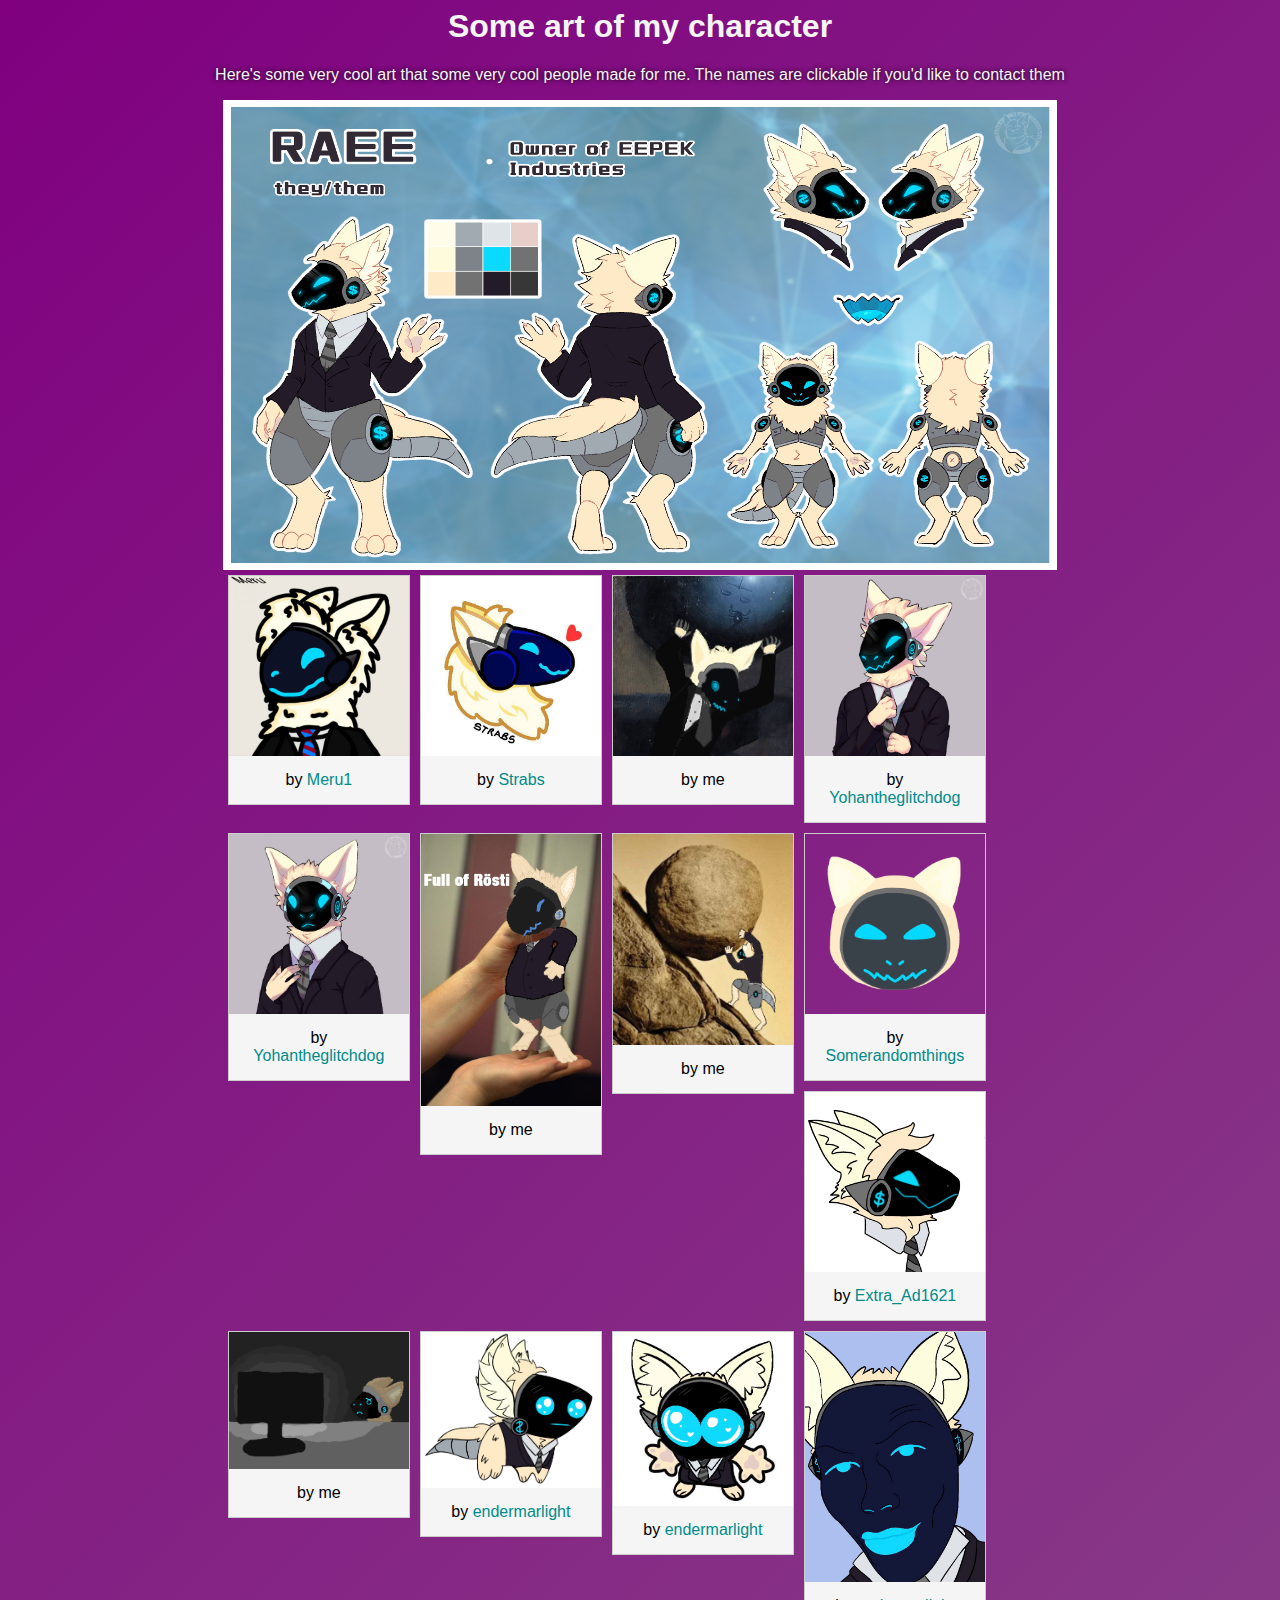
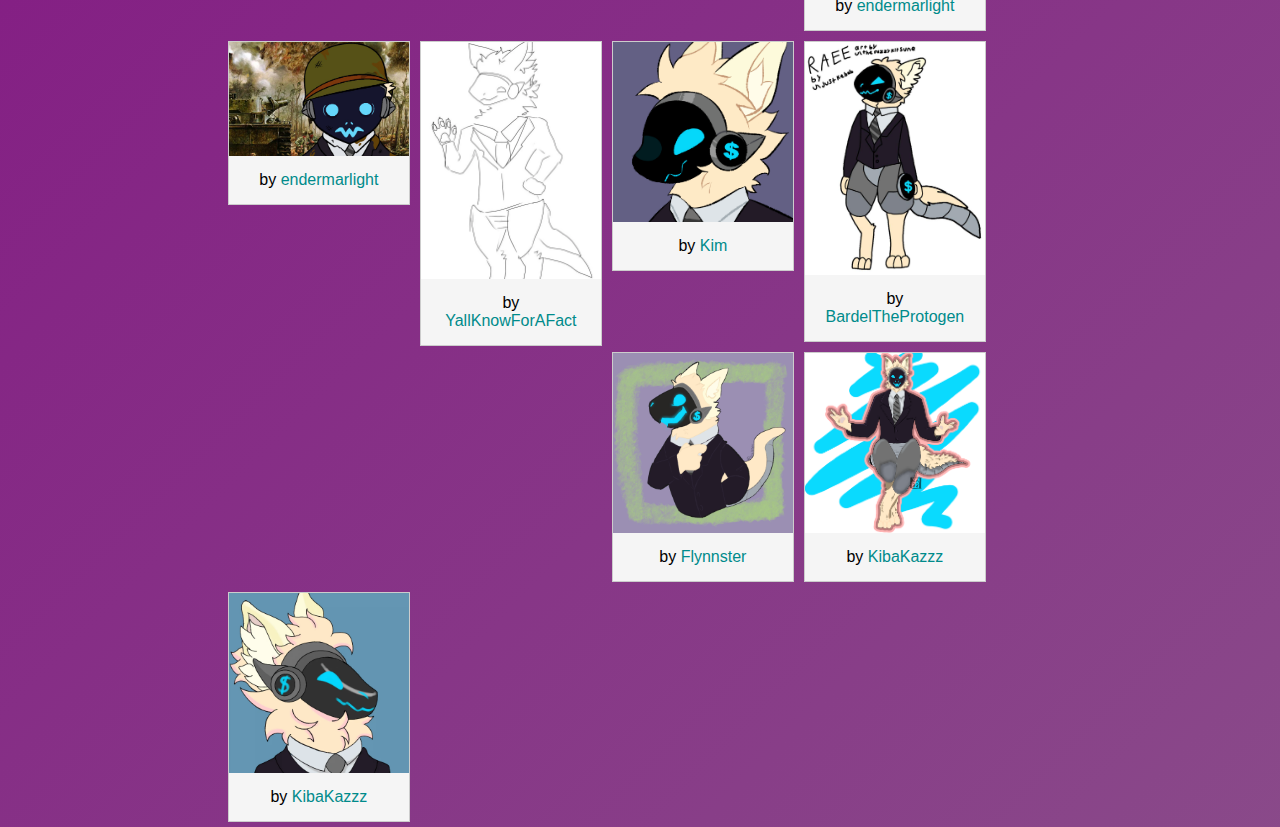
<file: fursona/index.html>
</html>
<html>

<head>
    <title>KePiadina</title>
    <link rel="stylesheet" href="../style.css">
    <style>
        div.gallery {
            margin: 5px;
            border: 1px solid #ccc;
            float: left;
            width: 180px;
        }

        div.gallery img {
            width: 100%;
            height: auto;
        }

        div.desc {
            padding: 15px;
            text-align: center;
            background-color: whitesmoke;
        }

        a.artist {
            -webkit-text-fill-color: darkcyan;
        }
        .show {
            margin: auto;
            width: 66%;
        }
        .presentation {
            -webkit-text-fill-color: whitesmoke;
            text-shadow: 0px 0px 5px black;
        }
    </style>
</head>

<body>
    <center>
        <a href="../index.html" title="Go home">
            <h1>Some art of my character</h1>
        </a>
        <p class="presentation">Here's some very cool art that some very cool people made for me. The names are
            clickable if you'd like to contact them
        </p>
        <img src="REF.png" style="width: 66%; aspect-ratio: 16 / 9;">
        <br>
    </center>
    <div class="show">
        <div class="gallery">
            <a href="meru1.png">
                <img src="meru1.png">
                <div class="desc">by <a class="artist" href="https://www.reddit.com/user/Meru_1/">Meru1</a></div>
            </a>
        </div>
        <div class="gallery">
            <a href="strabs1.jpg">
                <img src="strabs1.jpg">
                <div class="desc">by <a class="artist" href="https://reddit.com/u/andyarttz">Strabs</a></div>
            </a>
        </div>
        <div class="gallery">
            <a href="kepi1.png">
                <img src="kepi1.png">
                <div class="desc">by me</a></div>
            </a>
        </div>
        <div class="gallery">
            <a href="yohan1.png">
                <img src="yohan1.png">
                <div class="desc">by <a class="artist" href="https://www.twitter.com/yohantheglitch">Yohantheglitchdog</a></a></div>
            </a>
        </div>
        <div class="gallery">
            <a href="yohan2.png">
                <img src="yohan2.png">
                <div class="desc">by <a class="artist" href="https://www.twitter.com/yohantheglitch">Yohantheglitchdog</a></a></div>
            </a>
        </div>
        <div class="gallery">
            <a href="kepi2.png">
                <img src="kepi2.png">
                <div class="desc">by me</a></div>
            </a>
        </div>
        <div class="gallery">
            <a href="kepi3.png">
                <img src="kepi3.png">
                <div class="desc">by me</a></div>
            </a>
        </div>
        <div class="gallery">
            <a href="somerandomthings1.jpg">
                <img src="somerandomthings1.jpg">
                <div class="desc">by <a class="artist" href="https://reddit.com/u/somerandomthings-">Somerandomthings</a></a></div>
            </a>
        </div>
        <div class="gallery">
            <a href="Extraad1.jpg">
                <img src="Extraad1.jpg">
                <div class="desc">by <a class="artist" href="https://reddit.com/u/Extra_Ad1621">Extra_Ad1621</a></a></div>
            </a>
        </div>
        <div class="gallery">
            <a href="kepi4.png">
                <img src="kepi4.png">
                <div class="desc">by me</a></div>
            </a>
        </div>
        <div class="gallery">
            <a href="endermarlight1.png">
                <img src="endermarlight1.png">
                <div class="desc">by <a class="artist" href="https://www.reddit.com/u/EnderMarlight/">endermarlight</a></a></div>
            </a>
        </div>
        <div class="gallery">
            <a href="endermarlight2.png">
                <img src="endermarlight2.png">
                <div class="desc">by <a class="artist" href="https://www.reddit.com/u/EnderMarlight/">endermarlight</a></a></div>
            </a>
        </div>
        <div class="gallery">
            <a href="endermarlight3.png">
                <img src="endermarlight3.png">
                <div class="desc">by <a class="artist" href="https://www.reddit.com/u/EnderMarlight/">endermarlight</a></a></div>
            </a>
        </div>
        <div class="gallery">
            <a href="endermarlight4.png">
                <img src="endermarlight4.png">
                <div class="desc">by <a class="artist" href="https://www.reddit.com/u/EnderMarlight/">endermarlight</a></a></div>
            </a>
        </div>
        <div class="gallery">
            <a href="yallknowforafact1.png">
                <img src="yallknowforafact1.png">
                <div class="desc">by <a class="artist" href="https://www.reddit.com/u/YallKnowForAFact/">YallKnowForAFact</a></a></div>
            </a>
        </div>
        <div class="gallery">
            <a href="kim1.png">
                <img src="kim1.png">
                <div class="desc">by <a class="artist" href="https://www.reddit.com/u/Kim_orange/">Kim</a></a></div>
            </a>
        </div>
        <div class="gallery">
            <a href="thefuzzykitsune1.png">
                <img src="thefuzzykitsune1.png">
                <div class="desc">by <a class="artist" href="https://www.reddit.com/u/thefuzykitsune/">BardelTheProtogen</a></a></div>
            </a>
        </div>
        <div class="gallery">
            <a href="low_award1.jpeg">
                <img src="low_award1.jpeg">
                <div class="desc">by <a class="artist" href="https://www.reddit.com/u/Low_Award13/">Flynnster</a></a></div>
            </a>
        </div>
        <div class="gallery">
            <a href="kibakaz1.png">
                <img src="kibakaz1.png">
                <div class="desc">by <a class="artist" href="https://www.reddit.com/user/KibaKaz/">KibaKazzz</a></a></div>
            </a>
        </div>
        <div class="gallery">
            <a href="mentalduck1.png">
                <img src="mentalduck1.png">
                <div class="desc">by <a class="artist" href="https://www.reddit.com/user/Mental-Duck-5117/">KibaKazzz</a></a></div>
            </a>
        </div>
    </div>
</body>

</html>
</file>
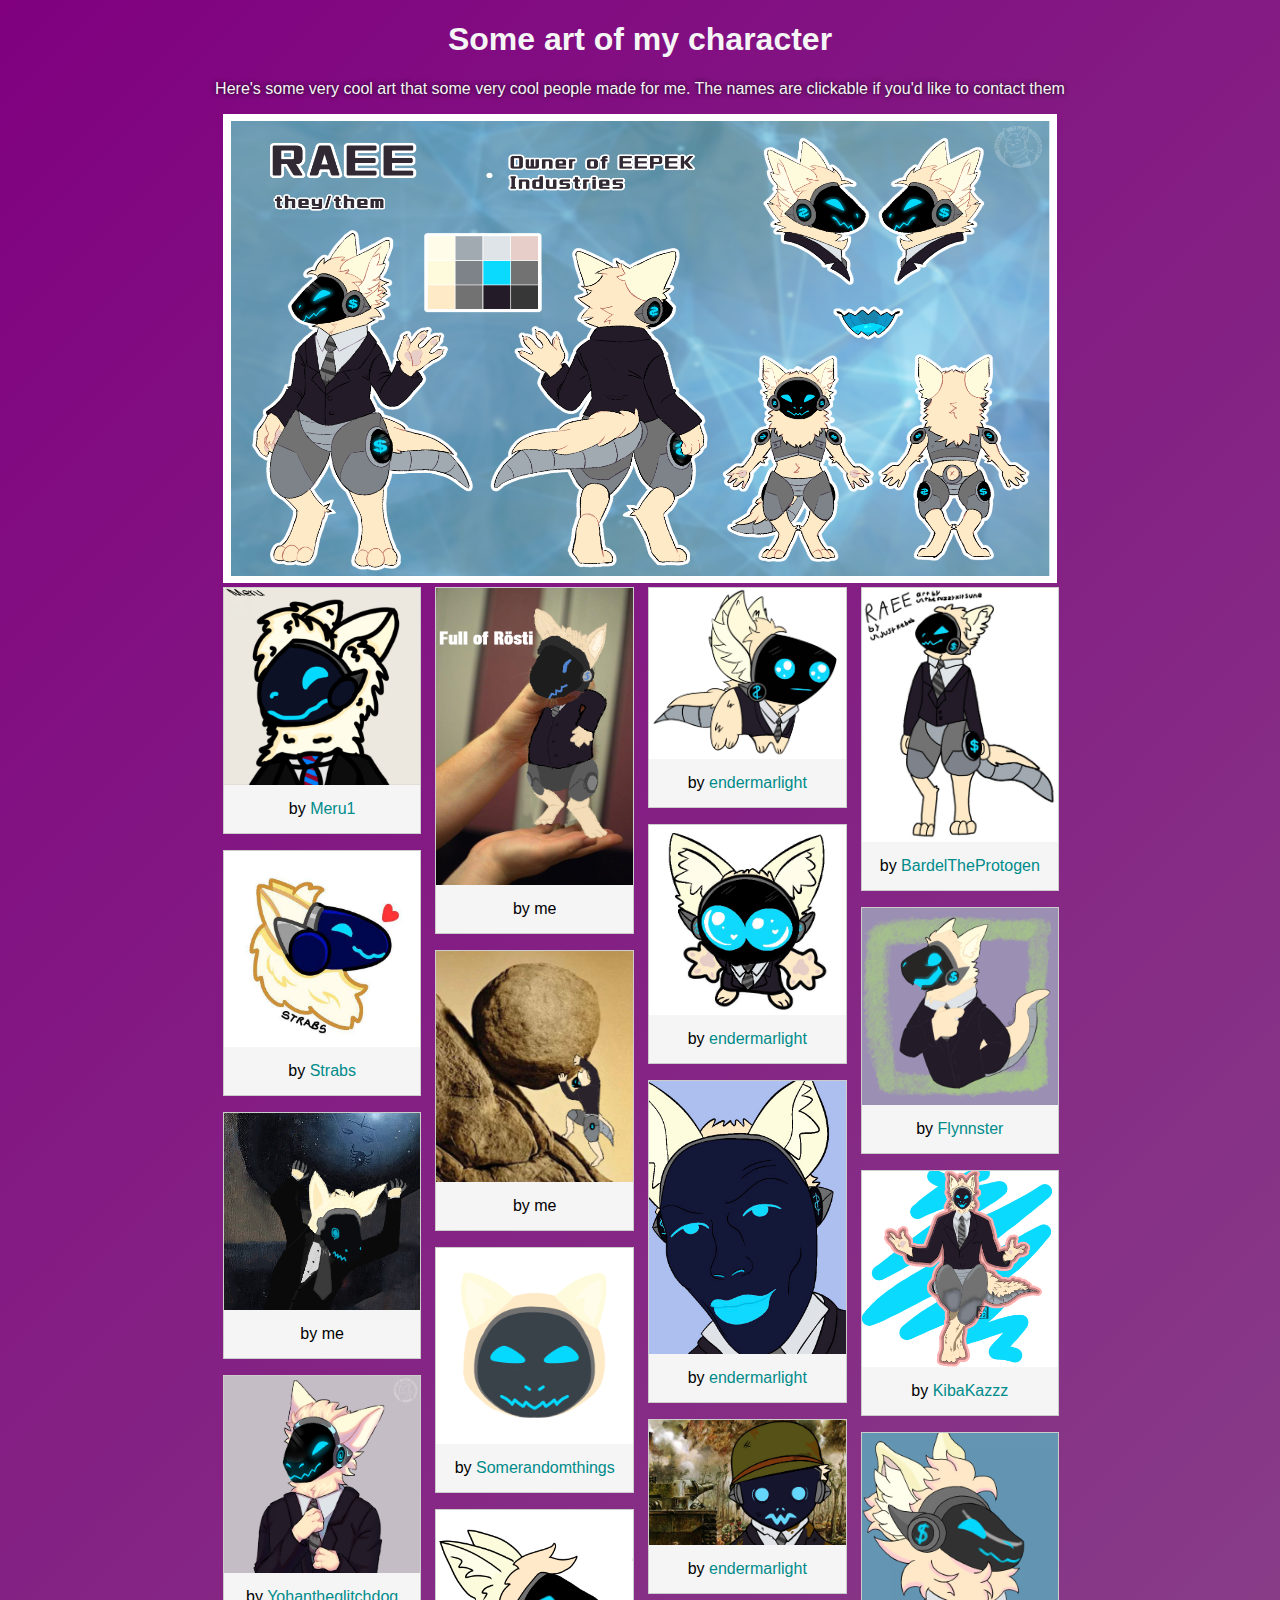
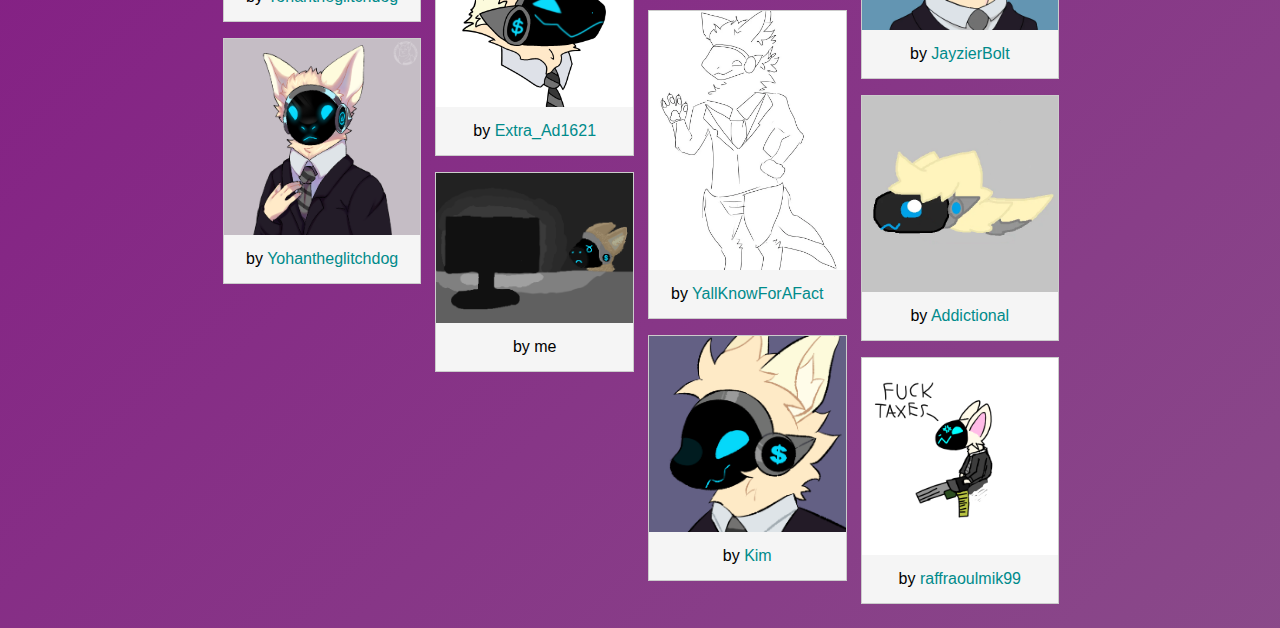
<file: fursona/test.html>
<!DOCTYPE html>
<html>

<head>
    <title>KePiadina</title>
    <link rel="stylesheet" href="../style.css">
    <style>
        .masonry {
            column-count: 4;
            column-gap: 1rem;
        }

        @media (max-width: 1200px) {
            .masonry {
                column-count: 3;
            }
        }

        @media (max-width: 768px) {
            .masonry {
                column-count: 2;
            }
        }

        @media (max-width: 480px) {
            .masonry {
                column-count: 1;
            }
        }

        .gallery {
            background: white;
            border: 1px solid #ccc;
            margin-bottom: 1rem;
            display: inline-block;
            width: 100%;
            break-inside: avoid;
        }

        .gallery img {
            width: 100%;
            height: auto;
            display: block;
        }

        .desc {
            padding: 15px;
            text-align: center;
            background-color: whitesmoke;
        }

        a.artist {
            -webkit-text-fill-color: darkcyan;
        }

        .show {
            margin: auto;
            width: 66%;
        }

        .presentation {
            -webkit-text-fill-color: whitesmoke;
            text-shadow: 0px 0px 5px black;
        }
    </style>
</head>

<body>
    <center>
        <a href="../index.html" title="Go home">
            <h1>Some art of my character</h1>
        </a>
        <p class="presentation">Here's some very cool art that some very cool people made for me. The names are
            clickable if you'd like to contact them</p>
        <img src="REF.png" style="width: 66%; aspect-ratio: 16 / 9;">
        <br>
    </center>
    <div class="show">
        <div class="masonry">
            <!-- Keep all .gallery items as-is -->
            <!-- START OF GALLERY ITEMS -->
            <div class="gallery">
                <a href="meru1.png">
                    <img src="meru1.png">
                    <div class="desc">by <a class="artist" href="https://www.reddit.com/user/Meru_1/">Meru1</a></div>
                </a>
            </div>
            <div class="gallery">
            <a href="strabs1.jpg">
                <img src="strabs1.jpg">
                <div class="desc">by <a class="artist" href="https://reddit.com/u/andyarttz">Strabs</a></div>
            </a>
        </div>
        <div class="gallery">
            <a href="kepi1.png">
                <img src="kepi1.png">
                <div class="desc">by me</a></div>
            </a>
        </div>
        <div class="gallery">
            <a href="yohan1.png">
                <img src="yohan1.png">
                <div class="desc">by <a class="artist" href="https://www.twitter.com/yohantheglitch">Yohantheglitchdog</a></a></div>
            </a>
        </div>
        <div class="gallery">
            <a href="yohan2.png">
                <img src="yohan2.png">
                <div class="desc">by <a class="artist" href="https://www.twitter.com/yohantheglitch">Yohantheglitchdog</a></a></div>
            </a>
        </div>
        <div class="gallery">
            <a href="kepi2.png">
                <img src="kepi2.png">
                <div class="desc">by me</a></div>
            </a>
        </div>
        <div class="gallery">
            <a href="kepi3.png">
                <img src="kepi3.png">
                <div class="desc">by me</a></div>
            </a>
        </div>
        <div class="gallery">
            <a href="somerandomthings1.jpg">
                <img src="somerandomthings1.jpg">
                <div class="desc">by <a class="artist" href="https://reddit.com/u/somerandomthings-">Somerandomthings</a></a></div>
            </a>
        </div>
        <div class="gallery">
            <a href="Extraad1.jpg">
                <img src="Extraad1.jpg">
                <div class="desc">by <a class="artist" href="https://reddit.com/u/Extra_Ad1621">Extra_Ad1621</a></a></div>
            </a>
        </div>
        <div class="gallery">
            <a href="kepi4.png">
                <img src="kepi4.png">
                <div class="desc">by me</a></div>
            </a>
        </div>
        <div class="gallery">
            <a href="endermarlight1.png">
                <img src="endermarlight1.png">
                <div class="desc">by <a class="artist" href="https://www.reddit.com/u/EnderMarlight/">endermarlight</a></a></div>
            </a>
        </div>
        <div class="gallery">
            <a href="endermarlight2.png">
                <img src="endermarlight2.png">
                <div class="desc">by <a class="artist" href="https://www.reddit.com/u/EnderMarlight/">endermarlight</a></a></div>
            </a>
        </div>
        <div class="gallery">
            <a href="endermarlight3.png">
                <img src="endermarlight3.png">
                <div class="desc">by <a class="artist" href="https://www.reddit.com/u/EnderMarlight/">endermarlight</a></a></div>
            </a>
        </div>
        <div class="gallery">
            <a href="endermarlight4.png">
                <img src="endermarlight4.png">
                <div class="desc">by <a class="artist" href="https://www.reddit.com/u/EnderMarlight/">endermarlight</a></a></div>
            </a>
        </div>
        <div class="gallery">
            <a href="yallknowforafact1.png">
                <img src="yallknowforafact1.png">
                <div class="desc">by <a class="artist" href="https://www.reddit.com/u/YallKnowForAFact/">YallKnowForAFact</a></a></div>
            </a>
        </div>
        <div class="gallery">
            <a href="kim1.png">
                <img src="kim1.png">
                <div class="desc">by <a class="artist" href="https://www.reddit.com/u/Kim_orange/">Kim</a></a></div>
            </a>
        </div>
        <div class="gallery">
            <a href="thefuzzykitsune1.png">
                <img src="thefuzzykitsune1.png">
                <div class="desc">by <a class="artist" href="https://www.reddit.com/u/thefuzykitsune/">BardelTheProtogen</a></a></div>
            </a>
        </div>
        <div class="gallery">
            <a href="low_award1.jpeg">
                <img src="low_award1.jpeg">
                <div class="desc">by <a class="artist" href="https://www.reddit.com/u/Low_Award13/">Flynnster</a></a></div>
            </a>
        </div>
        <div class="gallery">
            <a href="kibakaz1.png">
                <img src="kibakaz1.png">
                <div class="desc">by <a class="artist" href="https://www.reddit.com/user/KibaKaz/">KibaKazzz</a></a></div>
            </a>
        </div>
        <div class="gallery">
            <a href="mentalduck1.png">
                <img src="mentalduck1.png">
                <div class="desc">by <a class="artist" href="https://xcancel.com/JayzerBolt">JayzierBolt</a></a></div>
            </a>
        </div>
        <div class="gallery">
            <a href="addictional1.png">
                <img src="addictional1.png">
                <div class="desc">by <a class="artist" href="https://www.reddit.com/user/Additional-Concert56/">Addictional</a></a></div>
            </a>
        </div>
        <div class="gallery">
            <a href="ryanmik1.png">
                <img src="ryanmik1.png">
                <div class="desc">by <a class="artist" href="https://www.reddit.com/user/ryanmik99/">raffraoulmik99</a></a></div>
            </a>
        </div>
        </div>
    </div>
</body>

</html>
</file>
<file: style.css>
.center {
    margin:auto;
    position: absolute;
    top: 50%;
    left: 50%;
    transform: translate(-50%, -30%);
    height: 40%;
    width: 40%;
    position: absolute;
    color: lightgoldenrodyellow;    
    font-size: 2vw;
    font-family: Helvetica Neue, Helvetica, sans-serif;
}
.desc1 {
    color:#4BBEEA;
    font-size: 1.5vw;
    font-weight: 200;
}
.desc2 {
    color:#E599A8;
    font-size: 1.5vw;
    font-weight: 200;
}
.desc3 {
    color:#dedede;
    font-size: 1.5vw;
    font-weight: 200;
}
body {
    font-family: Helvetica Neue, Helvetica, sans-serif;
    background: linear-gradient(-45deg, #000000, #939393, #800080);
    background-size: 400% 400%;
    animation: gradient 15s ease infinite;
    height: 98%;
}
@keyframes gradient {
    0% {
      background-position: 0% 50%;
    }
    50% {
      background-position: 100% 50%;
    }
    100% {
      background-position: 0% 50%;
    }
}
footer {
  position:absolute;
  bottom: 0;
  margin: 2%;
}
a {
  text-decoration: none;
  text-underline-position: unset;
  color:inherit;
}
h1 {
  color: whitesmoke;
}
.brand {
  display: flex;
  flex-wrap: wrap;
  justify-content: center;
  align-items: center;
  
}
.brand_item {
  width: 75px;
  height: 75px;
  background-color: #fff;
  border-radius: 50%;
  transition: all 0.3s ease;
  cursor: pointer;
  margin: 0 20px;
}
.brand_img {
  top: 50%;
  left: 50%;
  transform: translate(50%, 50%);
  width:50%;
  height:50%;
}
.brand_item:hover {
  box-shadow: 0 0 0 5px rgba(0, 0, 0, 0.4), 0 0 0 10px #f05f75;
}
</file>
